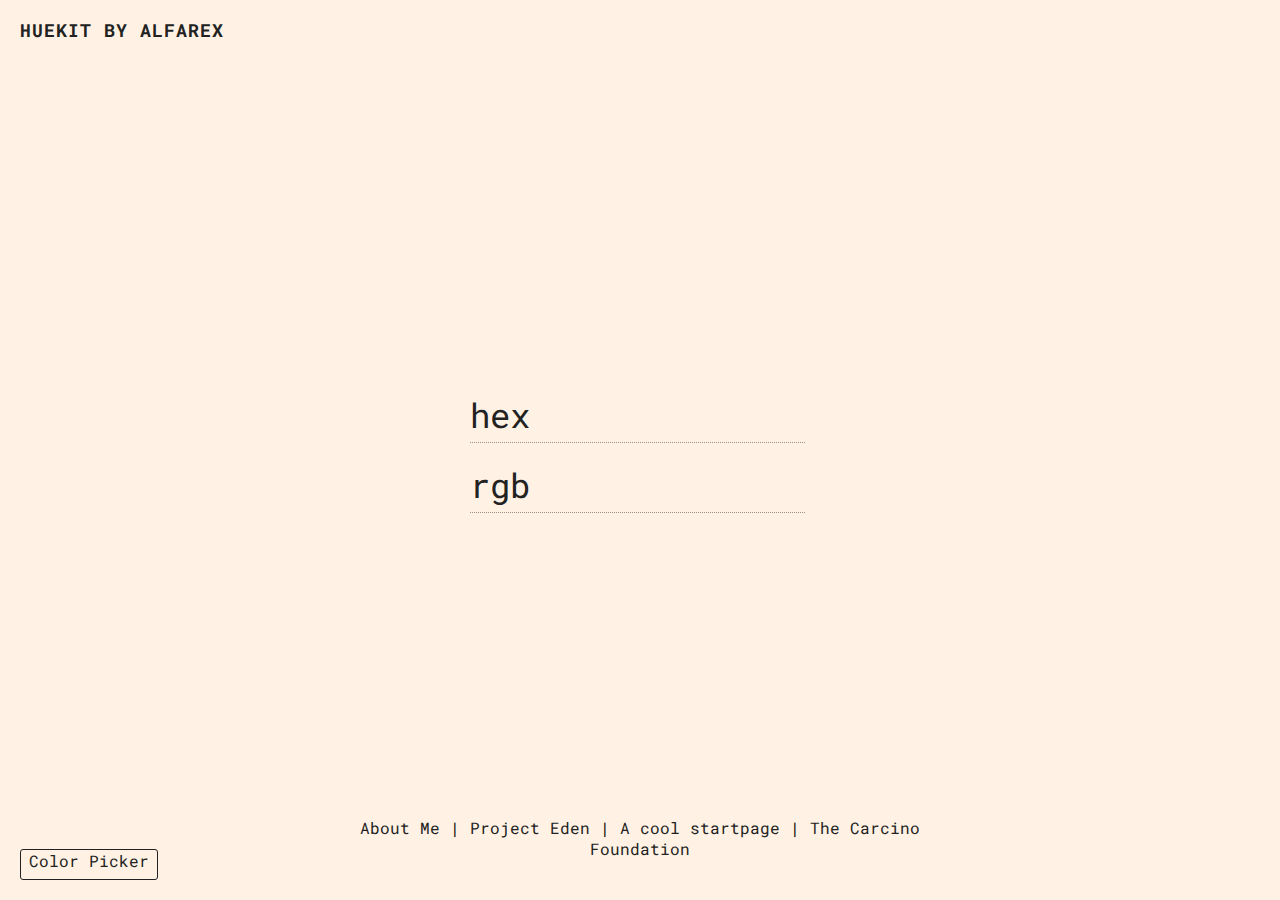
<file: huekit/index.html>
<!DOCTYPE html>
<html>
<head>

  <!-- Google Tag Manager -->
  <script>(function (w, d, s, l, i) {
      w[l] = w[l] || []; w[l].push({
        'gtm.start':
          new Date().getTime(), event: 'gtm.js'
      }); var f = d.getElementsByTagName(s)[0],
        j = d.createElement(s), dl = l != 'dataLayer' ? '&l=' + l : ''; j.async = true; j.src =
          'https://www.googletagmanager.com/gtm.js?id=' + i + dl; f.parentNode.insertBefore(j, f);
    })(window, document, 'script', 'dataLayer', 'GTM-TR9DFPS');</script>
  <!-- End Google Tag Manager -->

  <meta charset="utf-8">
  <meta http-equiv="X-UA-Compatible" content="IE=edge">
  <meta name="viewport" content="width=device-width, initial-scale=1">

  <meta name="apple-mobile-web-app-capable" content="yes">
  <meta name="apple-mobile-web-app-title" content="HEX to RGB">
  <meta name="apple-mobile-web-app-status-bar-style" content="black">

  <meta name="description" content="Instant Colour Code Converter Tool">
  <meta name="keywords"
    content="hex, hsl, cmyk, alfarex, hexadecimal, rgb, converter, hex to rgb, hex to hsl, hex to cmyk, hexadecimal to rgb, hex to rgb converter, rgb to hex, rgb to hex converter, convert hex to rgb, convert rgb to hex, hex to rgb conversion, rgb to hex conversion, hex converter, rgb converter, simple hex to rgb converter">
  <meta property="og:title" content="HueKit by Alfarex">
  <meta property="og:image" content="static/images/apple-touch-icon.png">
  <meta property="og:description" content="Instant Colour Code Converter Tool">
  <meta property="og:url" content="https://huekit.alfarex.me/">

  <title>HueKit Code Manager</title>

  <link rel="apple-touch-icon-precomposed" sizes="57x57" href="static/images/apple-touch-icon-57.png">
  <link rel="apple-touch-icon-precomposed" sizes="72x72" href="static/images/apple-touch-icon-72.png">
  <link rel="apple-touch-icon-precomposed" sizes="114x114" href="static/images/apple-touch-icon-114.png">
  <link rel="apple-touch-icon-precomposed" sizes="144x144" href="static/images/apple-touch-icon-144.png">

  <link rel="shortcut icon" href="static/images/favicon.png">

  <!-- <link rel="stylesheet" type="text/css" href="static/fonts/fonts.css?v=2" /> -->

  <link rel="preload" href="static/fonts/fonts_v%3D2.css" type="text / css" as="style"
    onload="this.onload = null; this.rel = 'stylesheet' ; ">
  <link rel="preconnect" href="https://fonts.googleapis.com">
  <link rel="preconnect" href="https://fonts.gstatic.com" crossorigin>
  <link href="https://fonts.googleapis.com/css2?family=Roboto+Mono:ital,wght@0,100..700;1,100..700&display=swap" rel="stylesheet">
  <link href="https://www.googletagmanager.com/gtm.js?id=GTM-TR9DFPS" rel="preload" as="script">

  <!-- <link rel="stylesheet" href="static/css/site.css"> -->
  <!-- critical CSS to improve the page speed-->
  <style>
    #wrap,
    .c {
      position: absolute
    }
    .roboto-mono-fnt {
      font-family: "Roboto Mono", monospace;
      font-optical-sizing: auto;
      font-weight: 400;
      font-style: normal;
    }
    .btn,
    a {
      color: #222
    }

    .c,
    .tweet {
      left: 20px
    }

    .oh a,
    input {
      display: block
    }

    .oh a,
    body,
    html {
      height: 100%
    }

    .oh a,
    .oh a span {
      left: 0;
      width: 100%
    }

    .dark .btn,
    .dark .c {
      color: #fff
    }

    * {
      margin: 0;
      padding: 0;
      -webkit-font-smoothing: antialiased;
      -moz-osx-font-smoothing: grayscale;
      text-rendering: optimizeLegibility;
      -webkit-box-sizing: border-box;
      -moz-box-sizing: border-box;
      box-sizing: border-box
    }

    body,
    input {
      font-family: "Roboto Mono", monospace;
      font-optical-sizing: auto;
      font-weight: 400;
      font-style: normal;
      font-size: 16px;
      background: #fff2e4
    }

    a {
      text-decoration: none
    }

    a:hover {
      color: #111
    }

    a:focus {
      outline: 0
    }

    input {
      width: 335px;
      font-size: 34px;
      line-height: 44px;
      background: 0 0;
      border: none;
      border-bottom: 1px dotted rgba(0, 0, 0, .4);
      padding: 5px 0;
      border-radius: 0
    }

    input:focus {
      border-bottom-color: #000;
      outline: 0
    }

    .c {
      top: 20px;
      font-size: 18px;
      font-weight: 700;
      line-height: 1.2;
      text-transform: uppercase;
      letter-spacing: 1px
    }

    #wrap {
      width: 340px;
      height: 125px;
      top: 50%;
      left: 50%;
      margin: -62.5px -170px
    }

    #hex {
      margin-bottom: 15px
    }
    #rgb {
      margin-bottom: 15px
    }
    #hsl {
      margin-bottom: 15px
    }

    .btn {
      display: inline-block;
      max-width: 100%;
      height: 31px;
      background-color: transparent;
      border: 1px solid #222;
      padding: 0 8px;
      border-radius: 3px
    }

    .light,
    .light input {
      color: #222 !important
    }

    .btn:active,
    .btn:focus,
    .btn:hover {
      background-color: rgba(0, 0, 0, .05)
    }

    .btn svg {
      position: relative;
      top: 2px;
      margin-right: 1px;
      fill: #222
    }

    .feedback a,
    .logo,
    .oh a,
    .oh a span,
    .tweet {
      position: absolute
    }

    .feedback a {
      top: 20px;
      right: 20px
    }

    .tweet {
      bottom: 20px
    }

    .logo {
      left: 50%;
      bottom: 20px;
      width: 30px;
      height: 46px;
      margin-left: -15px
    }

    .oh a {
      top: 0;
      font-size: 60px;
      font-weight: 200;
      line-height: 80px;
      text-align: center;
      z-index: 1
    }

    .oh a span {
      top: 50%;
      margin-top: -40px
    }

    .light input {
      border-bottom-color: rgba(0, 0, 0, .4)
    }

    .light input:focus {
      border-bottom-color: #000
    }

    .dark .c:hover {
      color: #ccc
    }

    .dark input {
      color: #fff !important;
      border-bottom-color: rgba(255, 255, 255, .4)
    }

    .dark input:focus {
      border-bottom-color: #fff
    }

    .dark .btn {
      border-color: #fff
    }

    .dark .btn:hover {
      background-color: rgba(255, 255, 255, .15)
    }

    .dark svg {
      fill: #fff
    }

    .dark ::-webkit-input-placeholder {
      color: #fff !important
    }

    .dark :-moz-placeholder {
      color: #fff !important
    }

    .dark ::-moz-placeholder {
      color: #fff !important
    }

    .dark :-ms-input-placeholder {
      color: #fff !important
    }

    ::-webkit-input-placeholder {
      color: #222
    }

    :-moz-placeholder {
      color: #222
    }

    ::-moz-placeholder {
      color: #222
    }

    :-ms-input-placeholder {
      color: #222
    }

    @media only screen and (max-width:400px) {

      #wrap,
      input {
        width: 280px
      }

      .c,
      .tweet {
        left: 15px
      }

      .logo,
      .tweet {
        bottom: 15px
      }

      input {
        font-size: 28px;
        line-height: 40px
      }

      #wrap {
        margin-left: -140px
      }

      .c {
        top: 15px
      }

      .feedback a {
        top: 15px;
        right: 15px
      }
    }
  </style>
  <link rel="canonical" href="https://www.webfx.com/web-design/hex-to-rgb/">


</head>

<body>
  <!-- Google Tag Manager (noscript) -->
  <noscript><iframe src="https://www.googletagmanager.com/ns.html?id=GTM-TR9DFPS" height="0" width="0"
      style="display:none;visibility:hidden"></iframe></noscript>
  <!-- End Google Tag Manager (noscript) -->

  <a class="c" href="https://www.webfx.com/web-design/random-color-picker/" tabindex="-1">HueKit by Alfarex</a>

  <div id="wrap">
    <input id="hex" type="text" placeholder="hex" autocomplete="off">
    <input id="rgb" type="text" placeholder="rgb" autocomplete="off">
  </div>

  <a class="tweet btn"
    href="/picker.html/">
    <span>Color Picker</span>
  </a>

  <div style="text-align:center; position:absolute; bottom:20px; left:50%; transform: translate(-50%, -50%); "><a
      href="https://alfarex.me/">About Me</a> | <a href="https://eden.alfarex.me/">Project Eden</a> | <a
      href="https://titir.alfarex.me/">A cool startpage</a> | <a
      href="https://carcino-fighters.vercel.app/" target="_blank">The Carcino Foundation</a></div>

  <script src="static/js/jquery.js" async=""></script>
  <script src="static/js/site.max.js" async=""></script>



</body>

</html>
</file>
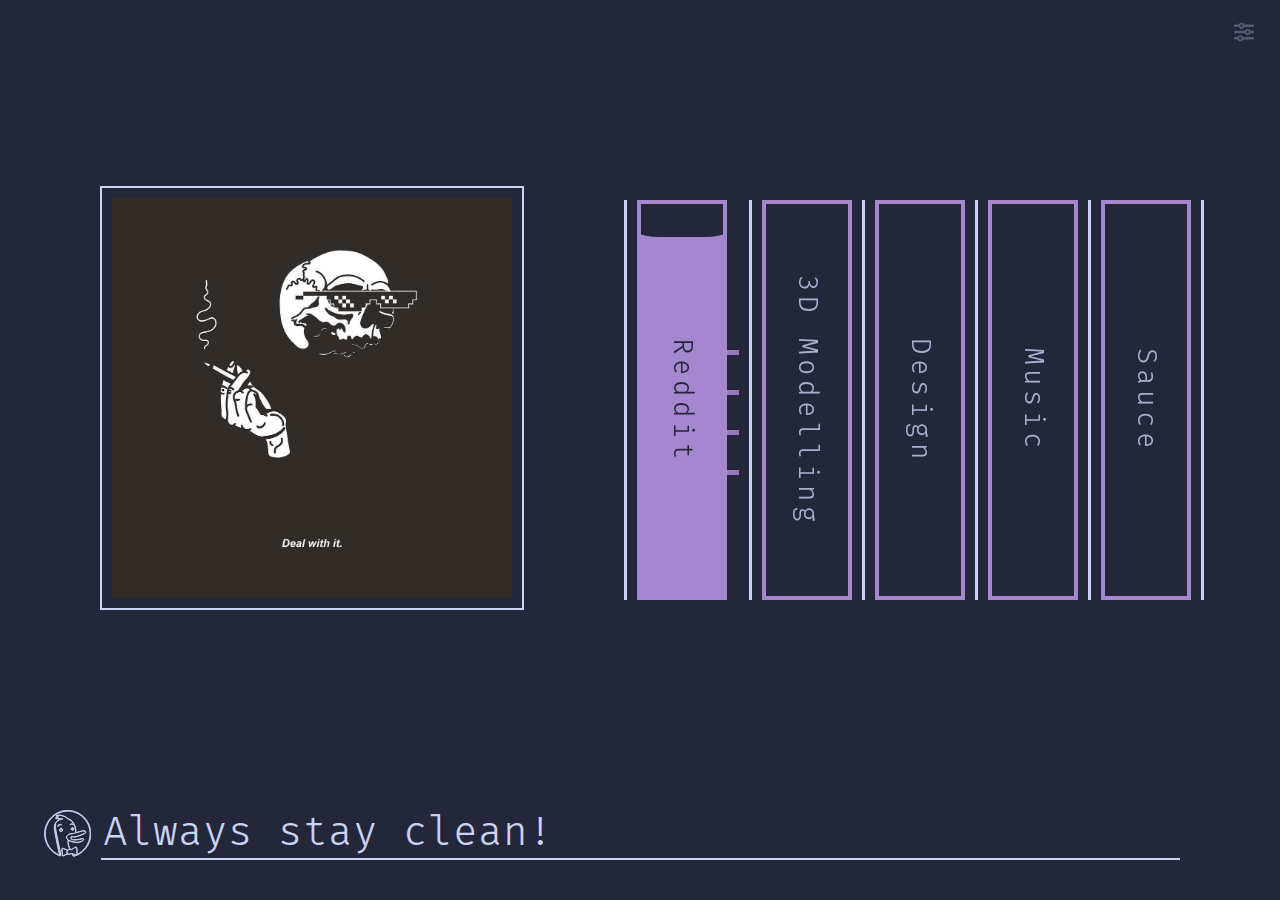
<file: titir/index.html>
<!DOCTYPE html>
<html lang="en">

<head>
  <meta charset="utf-8" />
  <link rel="icon" href="./favicon.ico" />
  <meta name="viewport" content="width=device-width, initial-scale=1" />
  <meta name="application-name" content="MyBubble" />
  <meta name="description" content="Your personal dashboard that loves you back." />
  <meta name="author" content="Agnihotra & Tanisha">
  <link rel="apple-touch-icon" href="./logo192.png" />
  <!--
      manifest.json provides metadata used when your web app is installed on a
      user's mobile device or desktop. See https://developers.google.com/web/fundamentals/web-app-manifest/
    -->
  <link rel="manifest" href="./manifest.json" />

  <title>MyBubble</title>
  <script type="module" crossorigin src="./assets/index-2b95b968.js"></script>
  <link rel="stylesheet" href="./assets/index-3cec960b.css">
</head>

<body>
  <noscript>You need to enable JavaScript to run this app.</noscript>
  <div id="root"></div>
  
</body>

</html>
</file>
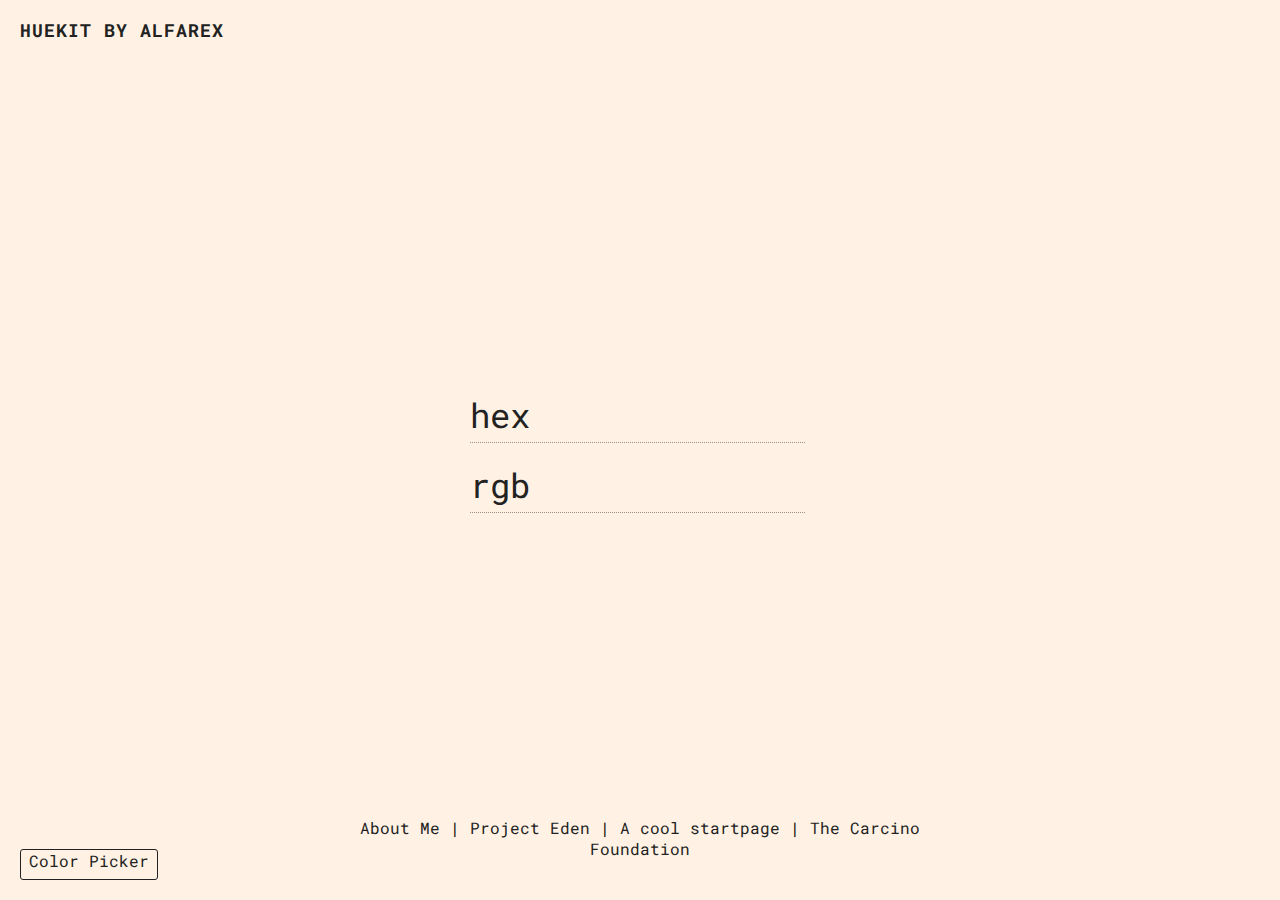
<file: huekit.html>
<!DOCTYPE html>
<html>
<head>

  <!-- Google Tag Manager -->
  <script>(function (w, d, s, l, i) {
      w[l] = w[l] || []; w[l].push({
        'gtm.start':
          new Date().getTime(), event: 'gtm.js'
      }); var f = d.getElementsByTagName(s)[0],
        j = d.createElement(s), dl = l != 'dataLayer' ? '&l=' + l : ''; j.async = true; j.src =
          'https://www.googletagmanager.com/gtm.js?id=' + i + dl; f.parentNode.insertBefore(j, f);
    })(window, document, 'script', 'dataLayer', 'GTM-TR9DFPS');</script>
  <!-- End Google Tag Manager -->

  <meta charset="utf-8">
  <meta http-equiv="X-UA-Compatible" content="IE=edge">
  <meta name="viewport" content="width=device-width, initial-scale=1">

  <meta name="apple-mobile-web-app-capable" content="yes">
  <meta name="apple-mobile-web-app-title" content="HEX to RGB">
  <meta name="apple-mobile-web-app-status-bar-style" content="black">

  <meta name="description" content="Instant Colour Code Converter Tool">
  <meta name="keywords"
    content="hex, hsl, cmyk, alfarex, hexadecimal, rgb, converter, hex to rgb, hex to hsl, hex to cmyk, hexadecimal to rgb, hex to rgb converter, rgb to hex, rgb to hex converter, convert hex to rgb, convert rgb to hex, hex to rgb conversion, rgb to hex conversion, hex converter, rgb converter, simple hex to rgb converter">
  <meta property="og:title" content="HueKit by Alfarex">
  <meta property="og:image" content="static/images/apple-touch-icon.png">
  <meta property="og:description" content="Instant Colour Code Converter Tool">
  <meta property="og:url" content="https://alfaaarex.github.io/huekit.html/">

  <title>HueKit Code Manager</title>

  <link rel="apple-touch-icon-precomposed" sizes="57x57" href="static/images/apple-touch-icon-57.png">
  <link rel="apple-touch-icon-precomposed" sizes="72x72" href="static/images/apple-touch-icon-72.png">
  <link rel="apple-touch-icon-precomposed" sizes="114x114" href="static/images/apple-touch-icon-114.png">
  <link rel="apple-touch-icon-precomposed" sizes="144x144" href="static/images/apple-touch-icon-144.png">

  <link rel="shortcut icon" href="static/images/favicon.png">

  <!-- <link rel="stylesheet" type="text/css" href="static/fonts/fonts.css?v=2" /> -->

  <link rel="preload" href="static/fonts/fonts_v%3D2.css" type="text / css" as="style"
    onload="this.onload = null; this.rel = 'stylesheet' ; ">
  <link rel="preconnect" href="https://fonts.googleapis.com">
  <link rel="preconnect" href="https://fonts.gstatic.com" crossorigin>
  <link href="https://fonts.googleapis.com/css2?family=Roboto+Mono:ital,wght@0,100..700;1,100..700&display=swap" rel="stylesheet">
  <link href="https://www.googletagmanager.com/gtm.js?id=GTM-TR9DFPS" rel="preload" as="script">

  <!-- <link rel="stylesheet" href="static/css/site.css"> -->
  <!-- critical CSS to improve the page speed-->
  <style>
    #wrap,
    .c {
      position: absolute
    }
    .roboto-mono-fnt {
      font-family: "Roboto Mono", monospace;
      font-optical-sizing: auto;
      font-weight: 400;
      font-style: normal;
    }
    .btn,
    a {
      color: #222
    }

    .c,
    .tweet {
      left: 20px
    }

    .oh a,
    input {
      display: block
    }

    .oh a,
    body,
    html {
      height: 100%
    }

    .oh a,
    .oh a span {
      left: 0;
      width: 100%
    }

    .dark .btn,
    .dark .c {
      color: #fff
    }

    * {
      margin: 0;
      padding: 0;
      -webkit-font-smoothing: antialiased;
      -moz-osx-font-smoothing: grayscale;
      text-rendering: optimizeLegibility;
      -webkit-box-sizing: border-box;
      -moz-box-sizing: border-box;
      box-sizing: border-box
    }

    body,
    input {
      font-family: "Roboto Mono", monospace;
      font-optical-sizing: auto;
      font-weight: 400;
      font-style: normal;
      font-size: 16px;
      background: #fff2e4
    }

    a {
      text-decoration: none
    }

    a:hover {
      color: #111
    }

    a:focus {
      outline: 0
    }

    input {
      width: 335px;
      font-size: 34px;
      line-height: 44px;
      background: 0 0;
      border: none;
      border-bottom: 1px dotted rgba(0, 0, 0, .4);
      padding: 5px 0;
      border-radius: 0
    }

    input:focus {
      border-bottom-color: #000;
      outline: 0
    }

    .c {
      top: 20px;
      font-size: 18px;
      font-weight: 700;
      line-height: 1.2;
      text-transform: uppercase;
      letter-spacing: 1px
    }

    #wrap {
      width: 340px;
      height: 125px;
      top: 50%;
      left: 50%;
      margin: -62.5px -170px
    }

    #hex {
      margin-bottom: 15px
    }
    #rgb {
      margin-bottom: 15px
    }
    #hsl {
      margin-bottom: 15px
    }

    .btn {
      display: inline-block;
      max-width: 100%;
      height: 31px;
      background-color: transparent;
      border: 1px solid #222;
      padding: 0 8px;
      border-radius: 3px
    }

    .light,
    .light input {
      color: #222 !important
    }

    .btn:active,
    .btn:focus,
    .btn:hover {
      background-color: rgba(0, 0, 0, .05)
    }

    .btn svg {
      position: relative;
      top: 2px;
      margin-right: 1px;
      fill: #222
    }

    .feedback a,
    .logo,
    .oh a,
    .oh a span,
    .tweet {
      position: absolute
    }

    .feedback a {
      top: 20px;
      right: 20px
    }

    .tweet {
      bottom: 20px
    }

    .logo {
      left: 50%;
      bottom: 20px;
      width: 30px;
      height: 46px;
      margin-left: -15px
    }

    .oh a {
      top: 0;
      font-size: 60px;
      font-weight: 200;
      line-height: 80px;
      text-align: center;
      z-index: 1
    }

    .oh a span {
      top: 50%;
      margin-top: -40px
    }

    .light input {
      border-bottom-color: rgba(0, 0, 0, .4)
    }

    .light input:focus {
      border-bottom-color: #000
    }

    .dark .c:hover {
      color: #ccc
    }

    .dark input {
      color: #fff !important;
      border-bottom-color: rgba(255, 255, 255, .4)
    }

    .dark input:focus {
      border-bottom-color: #fff
    }

    .dark .btn {
      border-color: #fff
    }

    .dark .btn:hover {
      background-color: rgba(255, 255, 255, .15)
    }

    .dark svg {
      fill: #fff
    }

    .dark ::-webkit-input-placeholder {
      color: #fff !important
    }

    .dark :-moz-placeholder {
      color: #fff !important
    }

    .dark ::-moz-placeholder {
      color: #fff !important
    }

    .dark :-ms-input-placeholder {
      color: #fff !important
    }

    ::-webkit-input-placeholder {
      color: #222
    }

    :-moz-placeholder {
      color: #222
    }

    ::-moz-placeholder {
      color: #222
    }

    :-ms-input-placeholder {
      color: #222
    }

    @media only screen and (max-width:400px) {

      #wrap,
      input {
        width: 280px
      }

      .c,
      .tweet {
        left: 15px
      }

      .logo,
      .tweet {
        bottom: 15px
      }

      input {
        font-size: 28px;
        line-height: 40px
      }

      #wrap {
        margin-left: -140px
      }

      .c {
        top: 15px
      }

      .feedback a {
        top: 15px;
        right: 15px
      }
    }
  </style>
  <link rel="canonical" href="https://www.webfx.com/web-design/hex-to-rgb/">


</head>

<body>
  <!-- Google Tag Manager (noscript) -->
  <noscript><iframe src="https://www.googletagmanager.com/ns.html?id=GTM-TR9DFPS" height="0" width="0"
      style="display:none;visibility:hidden"></iframe></noscript>
  <!-- End Google Tag Manager (noscript) -->

  <a class="c" href="https://www.webfx.com/web-design/random-color-picker/" tabindex="-1">HueKit by Alfarex</a>

  <div id="wrap">
    <input id="hex" type="text" placeholder="hex" autocomplete="off">
    <input id="rgb" type="text" placeholder="rgb" autocomplete="off">
  </div>

  <a class="tweet btn"
    href="https://alfaaarex.github.io/picker.html">
    <span>Color Picker</span>
  </a>

  <div style="text-align:center; position:absolute; bottom:20px; left:50%; transform: translate(-50%, -50%); "><a
      href="https://alfaaarex.github.io/">About Me</a> | <a href="https://alfaaarex.github.io/eden.html/">Project Eden</a> | <a
      href="https://alfaaarex.github.io/titir.html/">A cool startpage</a> | <a
      href="https://thecarcinofoundation.org/" target="_blank">The Carcino Foundation</a></div>

  <script src="static/js/jquery.js" async=""></script>
  <script src="static/js/site.max.js" async=""></script>



</body>

</html>
</file>
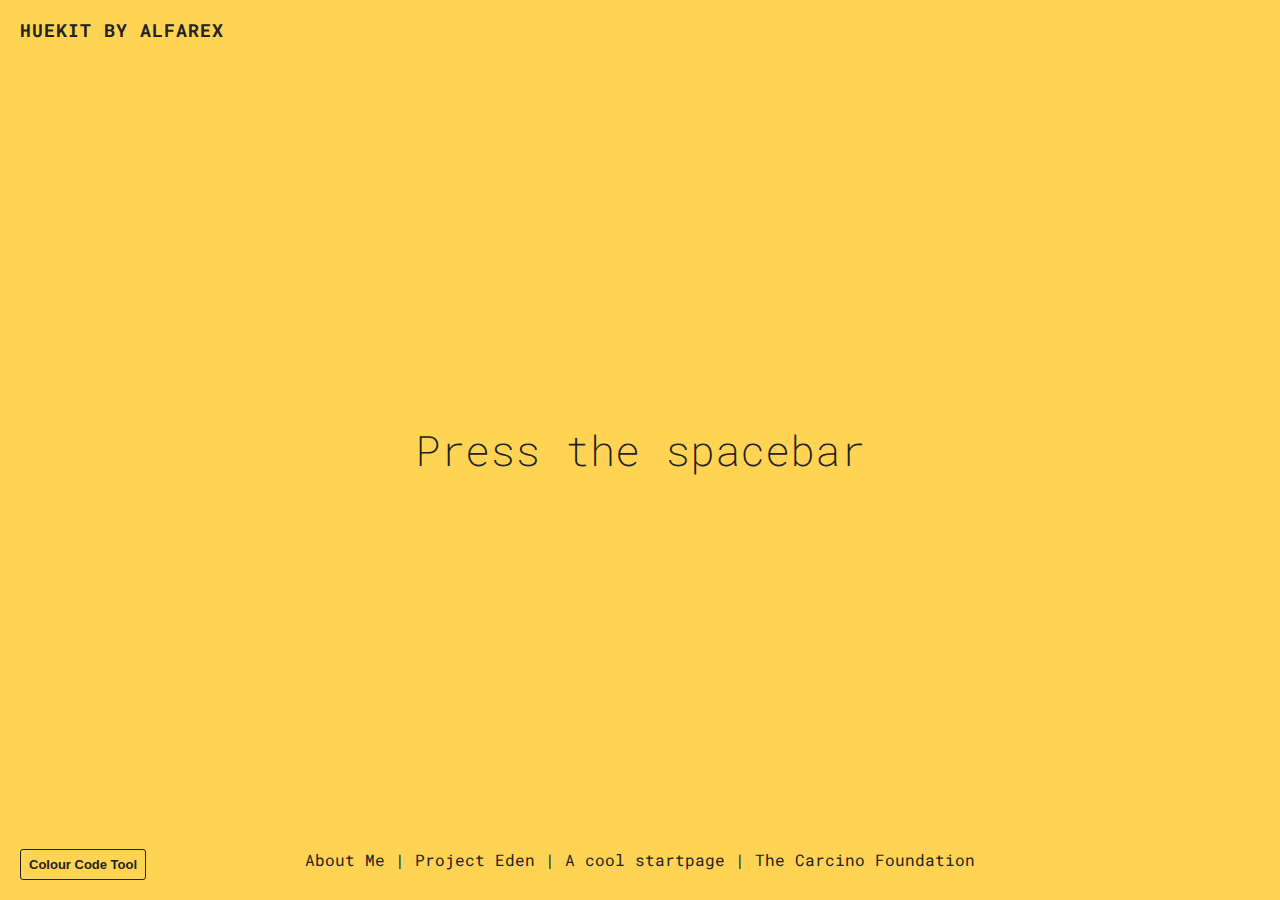
<file: huekit/picker.html>
<!DOCTYPE html>
<html>

<head>
  <link rel="preconnect" href="https://fonts.googleapis.com">
  <link rel="preconnect" href="https://fonts.gstatic.com" crossorigin>
  <link href="https://fonts.googleapis.com/css2?family=Roboto+Mono:ital,wght@0,100..700;1,100..700&display=swap" rel="stylesheet">
  <!-- Google Tag Manager -->
  <script>(function (w, d, s, l, i) {
      w[l] = w[l] || []; w[l].push({
        'gtm.start':
          new Date().getTime(), event: 'gtm.js'
      }); var f = d.getElementsByTagName(s)[0],
        j = d.createElement(s), dl = l != 'dataLayer' ? '&l=' + l : ''; j.async = true; j.src =
          'https://www.googletagmanager.com/gtm.js?id=' + i + dl; f.parentNode.insertBefore(j, f);
    })(window, document, 'script', 'dataLayer', 'GTM-TR9DFPS');</script>
  <!-- End Google Tag Manager -->
  <meta charset="utf-8">
  <meta http-equiv="X-UA-Compatible" content="IE=edge">
  <meta name="viewport" content="width=device-width, initial-scale=1">

  <meta name="apple-mobile-web-app-capable" content="yes">
  <meta name="apple-mobile-web-app-title" content="huekit">
  <meta name="apple-mobile-web-app-status-bar-style" content="black">

  <meta name="description" content="Colorful HEX code generator designed to be lightweight, fast and easy to use.">
  <meta property="og:title" content="HueKit by Alfarex">
  <meta property="og:image" content="static/images/apple-touch-icon.png">
  <meta property="og:description" content="Colorful HEX generator.">
  <meta property="og:url" content="https://huekit.alfarex.me/picker.html">


  <title>HueKit Picker</title>

  <link rel="canonical" href="https://huekit.alfarex.me/picker.html">

  <link rel="apple-touch-icon-precomposed" sizes="57x57" href="static/images/apple-touch-icon-57.png">
  <link rel="apple-touch-icon-precomposed" sizes="72x72" href="static/images/apple-touch-icon-72.png">
  <link rel="apple-touch-icon-precomposed" sizes="114x114" href="static/images/apple-touch-icon-114.png">
  <link rel="apple-touch-icon-precomposed" sizes="144x144" href="static/images/apple-touch-icon-144.png">

  <link rel="shortcut icon" href="static/images/favicon.png">

  <link rel="stylesheet" type="text/css" href="static/fonts/stylesheet.css">
  <link rel="stylesheet" href="static/css/style.css">


</head>

<body>
  <!-- Google Tag Manager (noscript) -->
  <noscript><iframe src="https://www.googletagmanager.com/ns.html?id=GTM-TR9DFPS" height="0" width="0"
      style="display:none;visibility:hidden"></iframe></noscript>
  <!-- End Google Tag Manager (noscript) -->
  <a class="c" href="https://huekit.alfarex.me/picker.html">HueKit by Alfarex</a>

  <div id="wrap">
    <h1></h1>
  </div>

  <a class="tweet"
    href="https://huekit.alfarex.me/">
    <span>Colour Code Tool</span>
  </a>

  <p style="text-align:center; position:absolute; bottom:20px; left:50%; transform: translate(-50%, -50%); width: 100%; "><a
      href="https://alfarex.me/">About Me</a> | <a href="https://eden.alfarex.me/">Project Eden</a> | <a
      href="https://titir.alfarex.me/">A cool startpage</a> | <a
      href="https://carcino-fighters.vercel.app/" target="_blank">The Carcino Foundation</a></p>


  <script src="/static/js/jquery.min.js"></script>
  <script src="static/js/site.max_v%3D1.2.js" async=""></script>


</body>

</html>
</file>
<file: titir/assets/index-3cec960b.css>
:root{--bg-color: rgba(46,46,46);--default-color: rgba(230,230,230);--accent-color: rgb(255, 180, 230);--accent-color2: rgb(180, 255, 230);--border-radius: 5px;--settings-window-gap: 50px;--text-shadow-downwards: 1px 0px 0 var(--accent-color), -1px 0px 0 var(--accent-color), 0px -1px 0 var(--accent-color), 0px 1px 0 var(--accent-color), 0px 2px 0 var(--accent-color), 0px 3px 0 var(--accent-color), 0px 4px 0 var(--accent-color)}@keyframes circling-shadow{0%{filter:drop-shadow(-10px -10px 0 var(--accent-color2)) drop-shadow(10px 10px 0 var(--accent-color))}25%{filter:drop-shadow(-10px 10px 0 var(--accent-color2)) drop-shadow(10px -10px 0 var(--accent-color))}50%{filter:drop-shadow(10px 10px 0 var(--accent-color)) drop-shadow(-10px -10px 0 var(--accent-color2))}75%{filter:drop-shadow(10px -10px 0 var(--accent-color)) drop-shadow(-10px 10px 0 var(--accent-color2))}to{filter:drop-shadow(-10px -10px 0 var(--accent-color2)) drop-shadow(10px 10px 0 var(--accent-color))}}@keyframes circling-shadow-small{0%{filter:drop-shadow(-5px -5px 0 var(--accent-color2)) drop-shadow(5px 5px 0 var(--accent-color))}25%{filter:drop-shadow(-5px 5px 0 var(--accent-color2)) drop-shadow(5px -5px 0 var(--accent-color))}50%{filter:drop-shadow(5px 5px 0 var(--accent-color)) drop-shadow(-5px -5px 0 var(--accent-color2))}75%{filter:drop-shadow(5px -5px 0 var(--accent-color)) drop-shadow(-5px 5px 0 var(--accent-color2))}to{filter:drop-shadow(-5px -5px 0 var(--accent-color2)) drop-shadow(5px 5px 0 var(--accent-color))}}@keyframes text-flicker{0%{text-shadow:1px 0 0 var(--accent-color),-2px 0 0 var(--accent-color2)}to{text-shadow:2px .5px 2px var(--accent-color),-1px -.5px 2px var(--accent-color2)}}@keyframes box-flicker{0%{filter:drop-shadow(1px 0 0 var(--accent-color)) drop-shadow(-2px 0 0 var(--accent-color2))}to{filter:drop-shadow(2px .5px 2px var(--accent-color)) drop-shadow(-1px -.5px 2px var(--accent-color2))}}@keyframes accordion-hover{0%{clip:rect(9px,9999px,99px,0)}to{clip:rect(9px,9999px,99px,0)}}body{-webkit-font-smoothing:antialiased;-moz-osx-font-smoothing:grayscale}@font-face{font-family:Fira Code;font-style:normal;font-weight:300;src:local("Fira Code"),url(./FiraCode-Light-38774058.woff) format("woff")}@font-face{font-family:Fira Code;font-style:normal;font-weight:500;src:local("Fira Code"),url(./FiraCode-Regular-33b9f771.woff) format("woff")}body *{font-family:Fira Code;font-weight:300}html,body,#root{height:100%;width:100%}body{margin:0;background-color:var(--bg-color);color:var(--default-color);overflow:hidden}p{margin:0}a,a:visited,a:active{color:var(--default-color);text-decoration:none}::-webkit-scrollbar{width:10px}::-webkit-scrollbar-thumb{background:var(--default-color)}::-webkit-scrollbar-thumb:hover{background:var(--default-color)}::-webkit-scrollbar-track-piece{background:transparent}
</file>
<file: huekit/static/fonts/stylesheet.css>
@font-face{ font-family: "Roboto Mono"; src: url("https://fonts.googleapis.com/css2?family=Roboto+Mono:ital,wght@0,100..700;1,100..700&display=swap"); font-weight:200; font-style:normal; }
</file>
<file: huekit/static/css/style.css>
* {
    margin: 0;
    padding: 0;
    -webkit-font-smoothing: antialiased;
    -moz-osx-font-smoothing: grayscale;
    text-rendering: optimizeLegibility;
    -webkit-box-sizing: border-box;
    -moz-box-sizing: border-box;
    box-sizing: border-box
}

body,
html {
    height: 100%
}

body {
    font-family: "Roboto Mono", monospace;
    font-size: auto;
    background: #ffd454;
    color: #222
}

body.light {
    color: #222 !important
}

body.light a {
    color: #222 !important
}

body.light svg {
    fill: #222 !important
}

body.light ::selection {
    background: rgba(0, 0, 0, .2)
}

body.light ::-moz-selection {
    background: rgba(0, 0, 0, .2)
}

body.dark {
    color: #fff !important
}

body.dark a {
    color: #fff !important
}

body.dark svg {
    fill: #fff
}

body.dark .tweet {
    color: #fff;
    border-color: #fff
}

body.dark .tweet:hover {
    background-color: rgba(255, 255, 255, .15)
}

body.dark ::selection {
    background-color: rgba(255, 255, 255, .25)
}

body.dark ::-moz-selection {
    background-color: rgba(255, 255, 255, .25)
}

a {
    text-decoration: none;
    color: #222;
    -webkit-tap-highlight-color: transparent;
    -webkit-tap-highlight-color: transparent
}

a:hover {
    color: #111
}

a:focus {
    outline: 0
}

.c {
    position: absolute;
    top: 20px;
    left: 20px;
    font-size: 18px;
    font-weight: 700;
    line-height: 1.2;
    text-transform: uppercase;
    letter-spacing: 1px
}

.logo {
    position: absolute;
    left: 50%;
    bottom: 20px;
    width: 30px;
    height: 46px;
    margin-left: -15px
}

h1 {
    position: absolute;
    top: 50%;
    width: 100%;
    font-size: 42px;
    font-weight: 200;
    text-transform: uppercase;
    line-height: 60px;
    text-align: center;
    margin-top: -30px;
    -webkit-tap-highlight-color: transparent;
    -webkit-tap-highlight-color: transparent
}

.s {
    text-transform: none
}

.tweet {
    display: inline-block;
    position: absolute;
    left: 20px;
    bottom: 20px;
    max-width: 100%;
    height: 31px;
    font: 700 13px/29px "Helvetica Neue", Helvetica, sans-serif;
    color: #222;
    background-color: transparent;
    border: 1px solid #222;
    padding: 0 8px;
    border-radius: 3px
}

.tweet:active,
.tweet:focus,
.tweet:hover {
    background-color: rgba(0, 0, 0, .05)
}

.tweet svg {
    position: relative;
    top: 2px;
    margin-right: 1px;
    fill: #222
}

.oh a {
    display: block;
    position: absolute;
    top: 0;
    left: 0;
    width: 100%;
    height: 100%;
    font-size: 60px;
    font-weight: 300;
    line-height: 80px;
    text-align: center;
    z-index: 1
}

.oh a span {
    position: absolute;
    top: 50%;
    left: 0;
    width: 100%;
    margin-top: -40px
}

@media only screen and (max-width:400px) {
    .c {
        top: 15px;
        left: 15px
    }

    .tweet {
        bottom: 15px;
        left: 15px
    }

    .logo {
        bottom: 15px
    }
}
</file>
